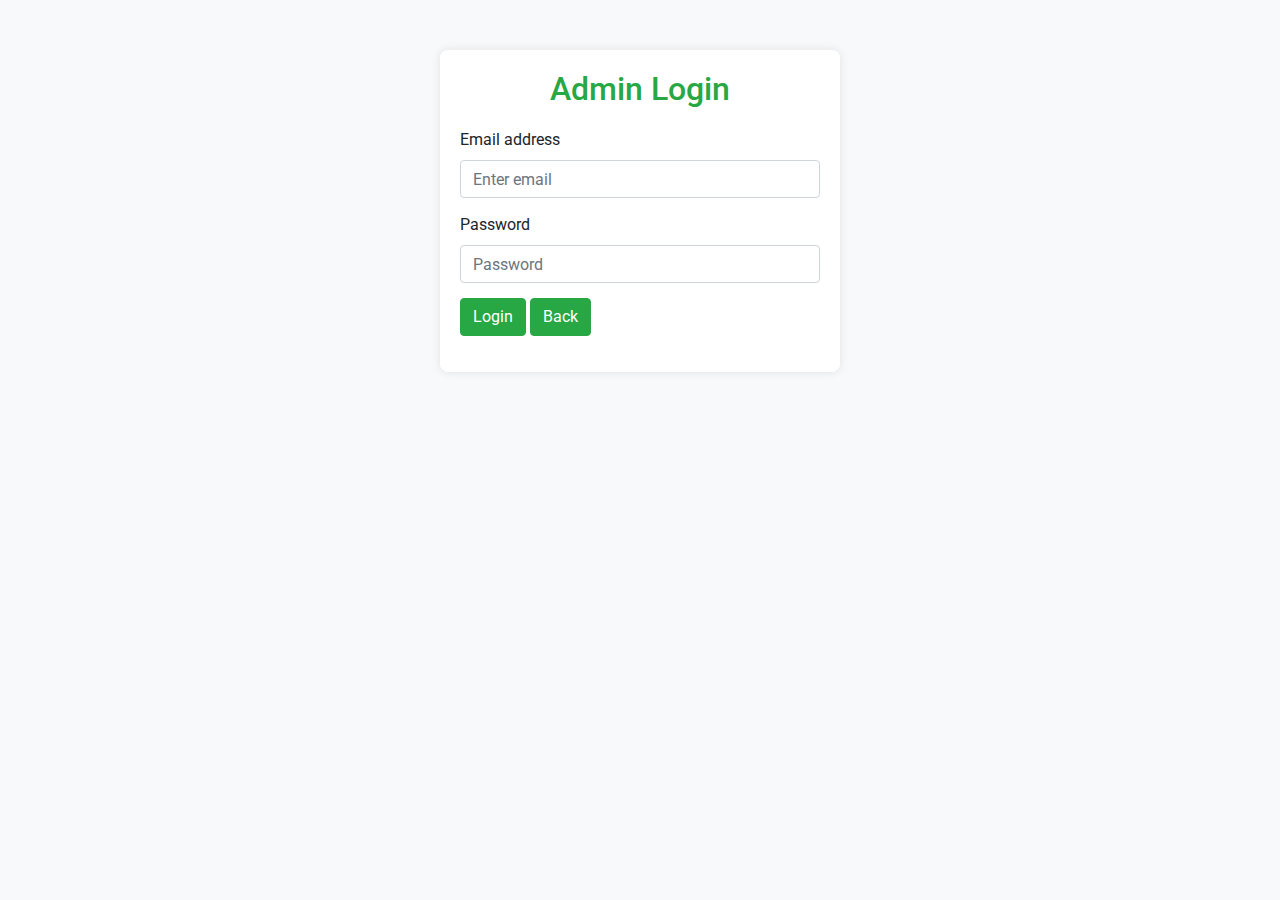
<file: public/SC-admin.html>
<html lang="en">
<head>
    <meta charset="UTF-8">
    <meta name="viewport" content="width=device-width, initial-scale=1.0">
    <title>Admin Login - Sujana Skin & Cosmetic Clinic</title>
    <link href="https://stackpath.bootstrapcdn.com/bootstrap/4.5.2/css/bootstrap.min.css" rel="stylesheet"/>
    <link href="https://cdnjs.cloudflare.com/ajax/libs/font-awesome/5.15.3/css/all.min.css" rel="stylesheet"/>
    <link href="https://fonts.googleapis.com/css2?family=Roboto:wght@400;500;700&display=swap" rel="stylesheet"/>
    <style>
        body {
            font-family: 'Roboto', sans-serif;
            background-color: #f8f9fa;
        }
        .login-container {
            max-width: 400px;
            margin: 50px auto;
            padding: 20px;
            background-color: white;
            border-radius: 8px;
            box-shadow: 0 0 10px rgba(0, 0, 0, 0.1);
        }
        .login-container h2 {
            margin-bottom: 20px;
        }
        .login-container .form-group {
            margin-bottom: 15px;
        }
        .login-container .btn-primary {
            width: 100%;
        }
    </style>
</head>
<body>
    <div class="login-container">
        <h2 class="text-center text-success">Admin Login</h2>
        <form>
            <div class="form-group">
                <label for="email">Email address</label>
                <input type="email" class="form-control" id="email" placeholder="Enter email">
            </div>
            <div class="form-group">
                <label for="password">Password</label>
                <input type="password" class="form-control" id="password" placeholder="Password">
            </div>
            <a href="SC-admincontent.html" class="btn btn-success btn-home">Login</a>
            <a href="../index.html#home" class="btn btn-success btn-home">Back</a>
        </form>
    </div>
    <script src="https://code.jquery.com/jquery-3.5.1.slim.min.js"></script>
    <script src="https://cdn.jsdelivr.net/npm/@popperjs/core@2.5.4/dist/umd/popper.min.js"></script>
    <script src="https://stackpath.bootstrapcdn.com/bootstrap/4.5.2/js/bootstrap.min.js"></script>
</body>
</html>
</file>
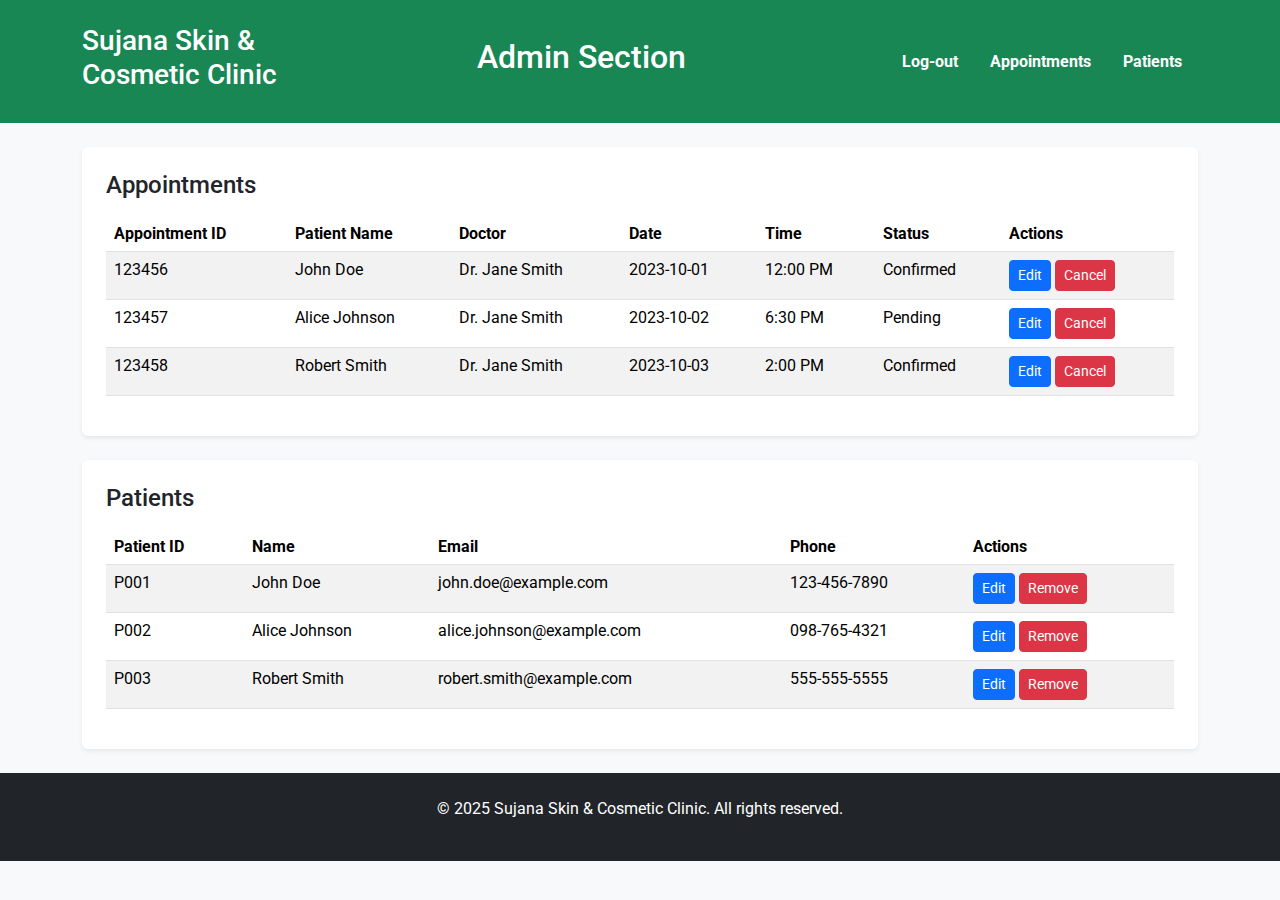
<file: public/SC-admincontent.html>
<html>
 <head>
  <title>
   Clinic Appointment Admin
  </title>
  <link href="https://cdn.jsdelivr.net/npm/bootstrap@5.3.0/dist/css/bootstrap.min.css" rel="stylesheet"/>
  <link href="https://cdnjs.cloudflare.com/ajax/libs/font-awesome/5.15.3/css/all.min.css" rel="stylesheet"/>
  <link href="https://fonts.googleapis.com/css2?family=Roboto:wght@400;500;700&amp;display=swap" rel="stylesheet"/>
  <style>
   body {
            font-family: 'Roboto', sans-serif;
        }
        ul li{
        font-weight: bold;
        }
  </style>
 </head>
 <body class="bg-light">
  <header class="bg-success text-white p-4">
   <div class="container d-flex justify-content-between align-items-center">
    <h1 class="h3">
        <div class="logo">Sujana Skin &<br> Cosmetic Clinic</div>
    </h1>
    <h2 class="text-center">Admin Section</h2>
    <nav>
     <ul class="nav">
      <li class="nav-item">
       <a class="nav-link text-white" href="../index.html#home">
        Log-out
       </a>
      </li>
      <li class="nav-item">
       <a class="nav-link text-white" href="#appointment">
        Appointments
       </a>
      </li>
      <li class="nav-item">
       <a class="nav-link text-white" href="#patient">
        Patients
       </a>
      </li>
     </ul>
    </nav>
   </div>
  </header>
  <main class="container mt-4">
   <section id="appointment" class="bg-white p-4 rounded shadow-sm">
    <h2 class="h4 mb-3">
     Appointments
    </h2>
    <table class="table table-striped">
     <thead>
      <tr>
       <th scope="col">
        Appointment ID
       </th>
       <th scope="col">
        Patient Name
       </th>
       <th scope="col">
        Doctor
       </th>
       <th scope="col">
        Date
       </th>
       <th scope="col">
        Time
       </th>
       <th scope="col">
        Status
       </th>
       <th scope="col">
        Actions
       </th>
      </tr>
     </thead>
     <tbody>
      <tr>
       <td>
        123456
       </td>
       <td>
        John Doe
       </td>
       <td>
        Dr. Jane Smith
       </td>
       <td>
        2023-10-01
       </td>
       <td>
        12:00 PM
       </td>
       <td>
        Confirmed
       </td>
       <td>
        <button class="btn btn-sm btn-primary">
         Edit
        </button>
        <button class="btn btn-sm btn-danger">
         Cancel
        </button>
       </td>
      </tr>
      <tr>
       <td>
        123457
       </td>
       <td>
        Alice Johnson
       </td>
       <td>
        Dr. Jane Smith
       </td>
       <td>
        2023-10-02
       </td>
       <td>
        6:30 PM
       </td>
       <td>
        Pending
       </td>
       <td>
        <button class="btn btn-sm btn-primary">
         Edit
        </button>
        <button class="btn btn-sm btn-danger">
         Cancel
        </button>
       </td>
      </tr>
      <tr>
       <td>
        123458
       </td>
       <td>
        Robert Smith
       </td>
       <td>
        Dr. Jane Smith
       </td>
       <td>
        2023-10-03
       </td>
       <td>
        2:00 PM
       </td>
       <td>
        Confirmed
       </td>
       <td>
        <button class="btn btn-sm btn-primary">
         Edit
        </button>
        <button class="btn btn-sm btn-danger">
         Cancel
        </button>
       </td>
      </tr>
     </tbody>
    </table>
   </section>

   <section id="patient" class="mt-4 bg-white p-4 rounded shadow-sm">
    <h2 class="h4 mb-3">
     Patients
    </h2>
    <table class="table table-striped">
     <thead>
      <tr>
       <th scope="col">
        Patient ID
       </th>
       <th scope="col">
        Name
       </th>
       <th scope="col">
        Email
       </th>
       <th scope="col">
        Phone
       </th>
       <th scope="col">
        Actions
       </th>
      </tr>
     </thead>
     <tbody>
      <tr>
       <td>
        P001
       </td>
       <td>
        John Doe
       </td>
       <td>
        john.doe@example.com
       </td>
       <td>
        123-456-7890
       </td>
       <td>
        <button class="btn btn-sm btn-primary">
         Edit
        </button>
        <button class="btn btn-sm btn-danger">
         Remove
        </button>
       </td>
      </tr>
      <tr>
       <td>
        P002
       </td>
       <td>
        Alice Johnson
       </td>
       <td>
        alice.johnson@example.com
       </td>
       <td>
        098-765-4321
       </td>
       <td>
        <button class="btn btn-sm btn-primary">
         Edit
        </button>
        <button class="btn btn-sm btn-danger">
         Remove
        </button>
       </td>
      </tr>
      <tr>
       <td>
        P003
       </td>
       <td>
        Robert Smith
       </td>
       <td>
        robert.smith@example.com
       </td>
       <td>
        555-555-5555
       </td>
       <td>
        <button class="btn btn-sm btn-primary">
         Edit
        </button>
        <button class="btn btn-sm btn-danger">
         Remove
        </button>
       </td>
      </tr>
     </tbody>
    </table>
   </section>
  </main>
  <footer class="bg-dark text-white p-4 mt-4">
   <div class="container text-center">
    <p>
     © 2025 Sujana Skin & Cosmetic Clinic. All rights reserved.
    </p>
   </div>
  </footer>
  <script src="https://cdn.jsdelivr.net/npm/bootstrap@5.3.0/dist/js/bootstrap.bundle.min.js">
  </script>
 </body>
</html>
</file>
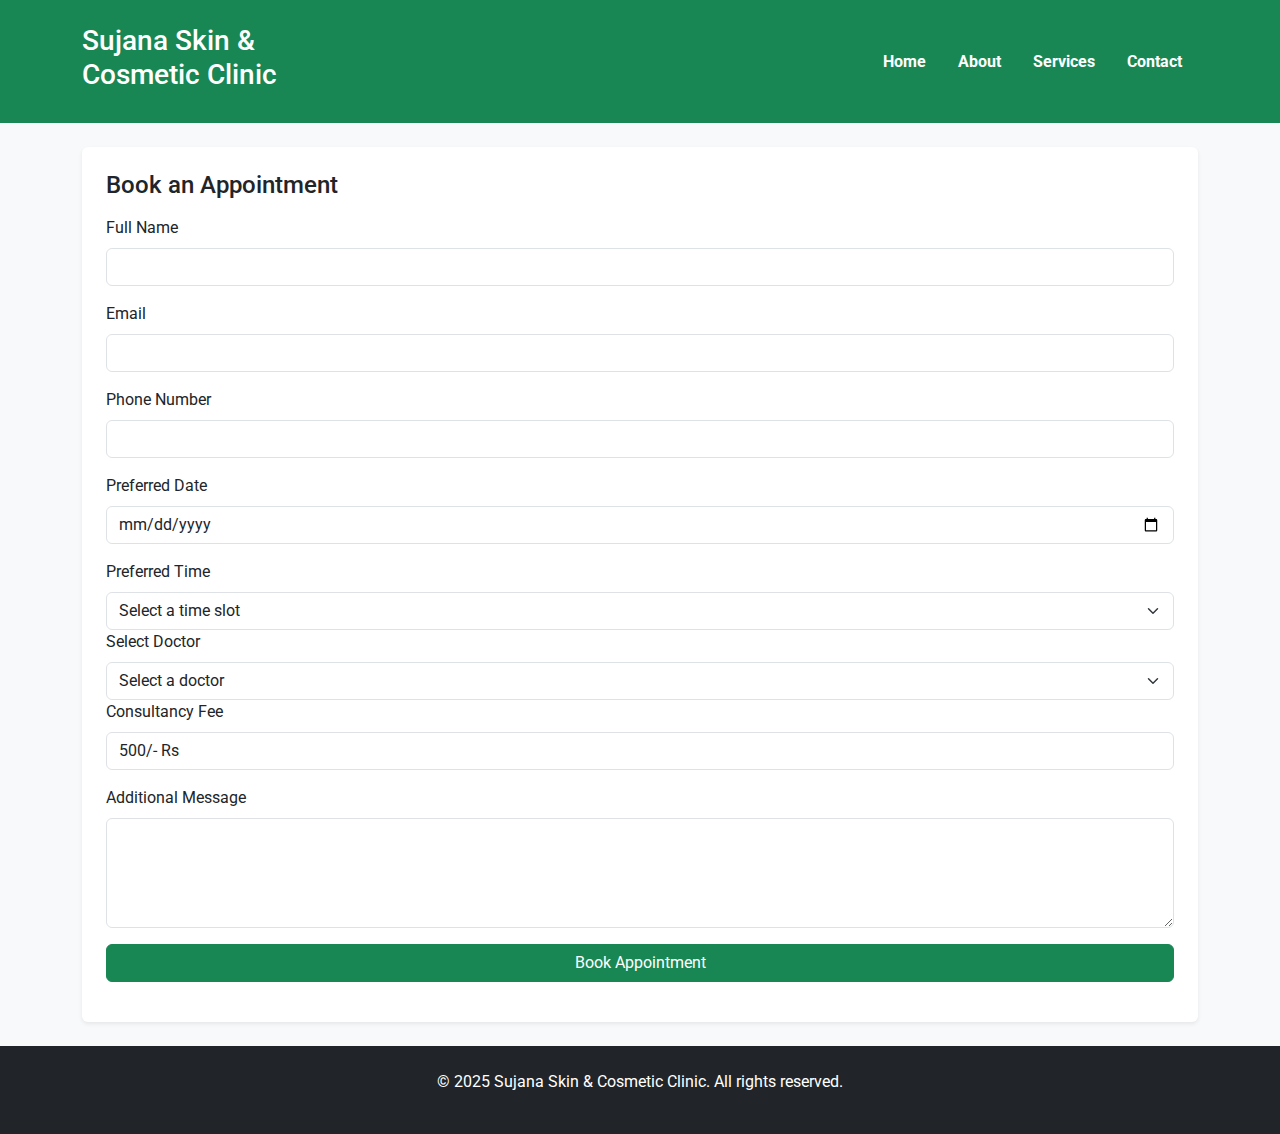
<file: public/SC-booking.html>
<!DOCTYPE html>
<html>
<head>
    <title>Clinic Appointment Booking</title>
    <link href="https://cdn.jsdelivr.net/npm/bootstrap@5.3.0/dist/css/bootstrap.min.css" rel="stylesheet"/>
    <link href="https://cdnjs.cloudflare.com/ajax/libs/font-awesome/5.15.3/css/all.min.css" rel="stylesheet"/>
    <link href="https://fonts.googleapis.com/css2?family=Roboto:wght@400;500;700&display=swap" rel="stylesheet"/>
    <style>
        body {
            font-family: 'Roboto', sans-serif;
        }
        ul li {
            font-weight: bold;
        }
    </style>
</head>
<body class="bg-light">
    <header class="bg-success text-white p-4">
        <div class="container d-flex justify-content-between align-items-center">
            <h1 class="h3">
                <div class="logo">Sujana Skin &<br> Cosmetic Clinic</div>
            </h1>
            <nav>
                <ul class="nav">
                    <li class="nav-item"><a class="nav-link text-white" href="../index.html#home">Home</a></li>
                    <li class="nav-item"><a class="nav-link text-white" href="../index.html#aboutDoctor">About</a></li>
                    <li class="nav-item"><a class="nav-link text-white" href="../index.html#serve">Services</a></li>
                    <li class="nav-item"><a class="nav-link text-white" href="../index.html#contact">Contact</a></li>
                </ul>
            </nav>
        </div>
    </header>
    <main class="container mt-4">
        <section class="bg-white p-4 rounded shadow-sm">
            <h2 class="h4 mb-3">Book an Appointment</h2>
            <form action="successfull.html">
                <div class="mb-3">
                    <label class="form-label" for="name">Full Name</label>
                    <input class="form-control" id="name" name="name" type="text" required>
                    
                </div>
                <div class="mb-3">
                    <label class="form-label" for="email">Email</label>
                    <input class="form-control" id="email" name="email" type="email" required>
                    
                </div>
                <div class="mb-3">
                    <label class="form-label" for="phone">Phone Number</label>
                    <input class="form-control" id="phone" name="phone" type="tel" pattern="[0-9]{10}" required>
                    
                </div>
                <div class="mb-3">
                    <label class="form-label" for="date">Preferred Date</label>
                    <input class="form-control" id="date" name="date" type="date" required>
                   
                </div>
                <div class="mb-3">
                    <label class="form-label" for="time-slot">Preferred Time</label>
                    <select class="form-select" id="time-slot" name="time-slot" required>
                        <option value="" disabled selected>Select a time slot</option>
                        <optgroup label="Afternoon">
                            <option>Monday 12:00 PM - 2:00 PM</option>
                            <option>Tuesday 12:00 PM - 2:00 PM</option>
                            <option>Wednesday 12:00 PM - 2:00 PM</option>
                            <option>Thursday 12:00 PM - 2:00 PM</option>
                            <option>Friday 12:00 PM - 2:00 PM</option>
                            <option>Saturday 12:00 PM - 2:00 PM</option>
                        </optgroup>
                        <optgroup label="Evening">
                            <option>Monday 6:30 PM - 9:30 PM</option>
                            <option>Tuesday 6:30 PM - 9:30 PM</option>
                            <option>Wednesday 6:30 PM - 9:30 PM</option>
                            <option>Thursday 6:30 PM - 9:30 PM</option>
                            <option>Friday 6:30 PM - 9:30 PM</option>
                            <option>Saturday 6:30 PM - 9:30 PM</option>
                        </optgroup>
                        <optgroup label="Sunday">
                            <option>Sunday 11:30 AM - 2:00 PM</option>
                        </optgroup>
                    </select>
                    
                <div class="mb-3">
                    <label class="form-label" for="doctor">Select Doctor</label>
                    <select class="form-select" id="doctor" name="doctor" required>
                        <option value="" disabled selected>Select a doctor</option>
                        <option>Dr. Nagaraja</option>
                    </select>
                <div class="mb-3">
                    <label class="form-label" for="fee">Consultancy Fee</label>
                    <input class="form-control" id="fee" name="fee" readonly type="text" value="500/- Rs">
                </div>
                <div class="mb-3">
                    <label class="form-label" for="message">Additional Message</label>
                    <textarea class="form-control" id="message" name="message" rows="4"></textarea>
                </div>
                <div>
                    <button class="btn btn-success w-100" type="submit">Book Appointment</button>
                </div>
            </form>
        </section>
    </main>
    <footer class="bg-dark text-white p-4 mt-4">
        <div class="container text-center">
            <p>© 2025 Sujana Skin & Cosmetic Clinic. All rights reserved.</p>
        </div>
    </footer>
    <script src="https://cdn.jsdelivr.net/npm/bootstrap@5.3.0/dist/js/bootstrap.bundle.min.js"></script>
</body>
</html>
</file>
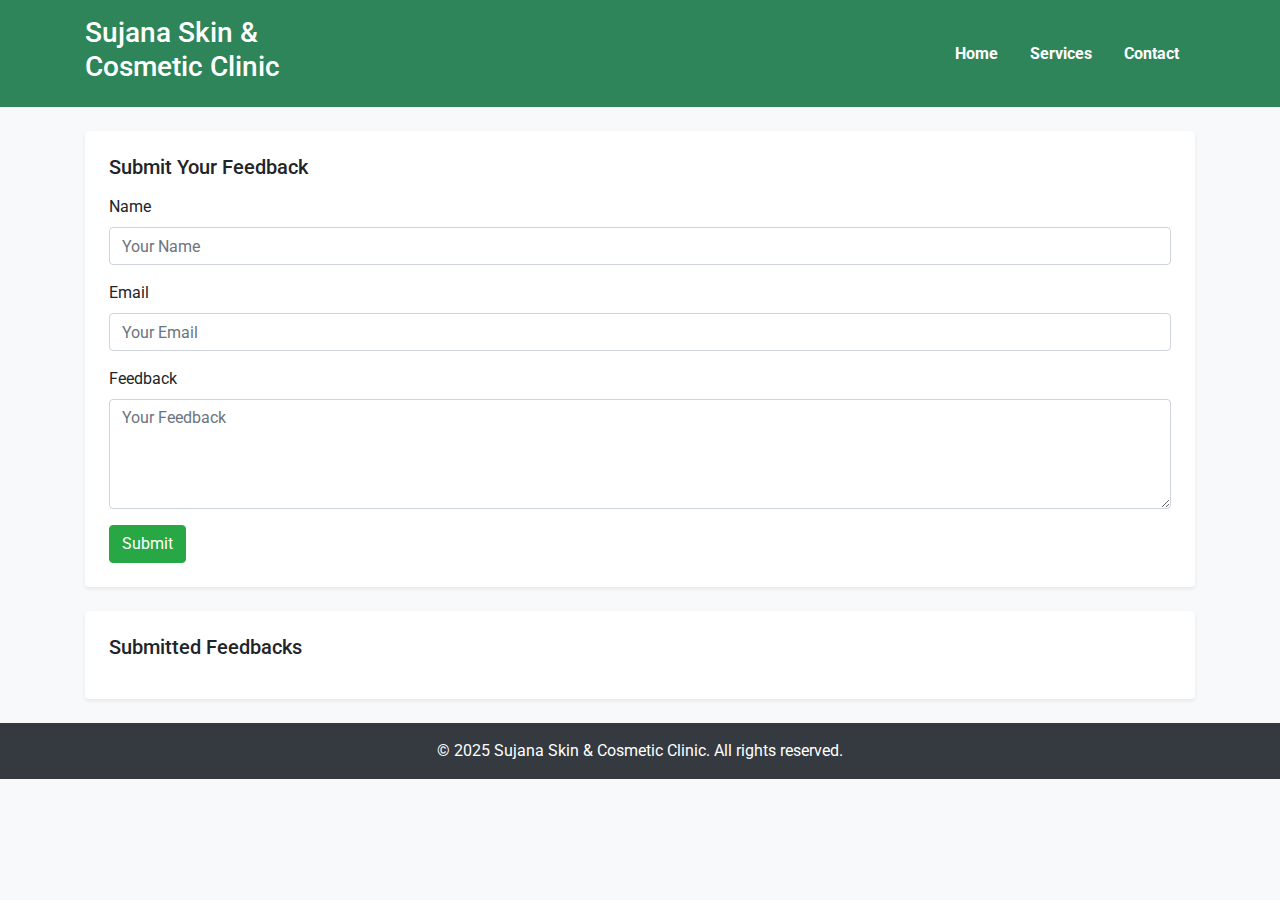
<file: public/SC-feedback.html>
<!DOCTYPE html>
<html lang="en">
<head>
    <meta charset="utf-8"/>
    <meta name="viewport" content="width=device-width, initial-scale=1.0"/>
    <title>Clinic Feedback</title>
    <link href="https://stackpath.bootstrapcdn.com/bootstrap/4.5.2/css/bootstrap.min.css" rel="stylesheet"/>
    <link href="https://cdnjs.cloudflare.com/ajax/libs/font-awesome/5.15.3/css/all.min.css" rel="stylesheet"/>
    <link href="https://fonts.googleapis.com/css2?family=Roboto:wght@400;500;700&display=swap" rel="stylesheet"/>
    <style>
        body {
            font-family: 'Roboto', sans-serif;
            background-color: #f8f9fa;
        }
        .header, .footer {
            background-color: #2f855a;
            color: white;
        }
        .feedback-item {
            border: 1px solid #dee2e6;
            border-radius: .25rem;
            padding: 1rem;
            margin-bottom: 1rem;
        }
        .feedback-item .edit-feedback {
            width: 100%;
            height: 60px;
        }
        ul li{
        font-weight: bold;
        }
    </style>
</head>
<body>
    <header class="header py-3">
        <div class="container d-flex justify-content-between align-items-center">
            <h1 class="h3">Sujana Skin &<br> Cosmetic Clinic</h1>
            <nav>
                <ul class="nav">
                    <li class="nav-item"><a class="nav-link text-white" href="../index.html#home">Home</a></li>
                    <li class="nav-item"><a class="nav-link text-white" href="../index.html#serve">Services</a></li>
                    <li class="nav-item"><a class="nav-link text-white" href="../index.html#contact">Contact</a></li>
                </ul>
            </nav>
        </div>
    </header>

    <main class="container my-4">
        <section class="bg-white p-4 rounded shadow-sm mb-4">
            <h2 class="h5 mb-3">Submit Your Feedback</h2>
            <form id="feedback-form">
                <div class="form-group">
                    <label for="name">Name</label>
                    <input class="form-control" id="name" placeholder="Your Name" type="text"/>
                </div>
                <div class="form-group">
                    <label for="email">Email</label>
                    <input class="form-control" id="email" placeholder="Your Email" type="email"/>
                </div>
                <div class="form-group">
                    <label for="feedback">Feedback</label>
                    <textarea class="form-control" id="feedback" placeholder="Your Feedback" rows="4"></textarea>
                </div>
                <button class="btn btn-success" type="submit">Submit</button>
            </form>
        </section>

        <section class="bg-white p-4 rounded shadow-sm">
            <h2 class="h5 mb-3">Submitted Feedbacks</h2>
            <div id="feedback-list"></div>
        </section>
    </main>

    <footer class="footer py-3 bg-dark text-center text-white">
        <p class="mb-0">© 2025 Sujana Skin & Cosmetic Clinic. All rights reserved.</p>
    </footer>

    <script>
        document.getElementById("feedback-form").addEventListener("submit", submitFeedback);

        function submitFeedback(event) {
            event.preventDefault();

            let name = document.getElementById("name").value.trim();
            let email = document.getElementById("email").value.trim();
            let feedback = document.getElementById("feedback").value.trim();

            if (!name || !email || !feedback) {
                alert("Please fill in all fields.");
                return;
            }

            let feedbackContainer = document.createElement("div");
            feedbackContainer.classList.add("feedback-item");

            feedbackContainer.innerHTML = `
                <div class="d-flex align-items-center mb-2">
                    <img alt="Profile picture of ${name}" class="rounded-circle mr-3" src="https://placehold.co/50x50"/>
                    <div>
                        <h5 class="mb-0">${name}</h5>
                        <small class="text-muted">${email}</small>
                    </div>
                </div>
                <p class="feedback-text">${feedback}</p>
                <button class="btn btn-success btn-sm mr-2" onclick="editFeedback(this)">Edit</button>
                <button class="btn btn-danger btn-sm" onclick="deleteFeedback(this)">Delete</button>
            `;

            document.getElementById("feedback-list").appendChild(feedbackContainer);

            alert("Thank you for your feedback!");
            document.getElementById("feedback-form").reset();
        }

        function deleteFeedback(button) {
            button.parentElement.remove();
        }

        function editFeedback(button) {
            let feedbackItem = button.parentElement;
            let feedbackTextElement = feedbackItem.querySelector(".feedback-text");

            let currentText = feedbackTextElement.innerText;
            feedbackTextElement.innerHTML = `<textarea class="form-control edit-feedback">${currentText}</textarea>`;

            button.textContent = "Save";
            button.classList.remove("btn-warning");
            button.classList.add("btn-success");

            button.onclick = function () {
                let editedText = feedbackItem.querySelector(".edit-feedback").value;
                feedbackTextElement.innerHTML = editedText;

                button.textContent = "Edit";
                button.classList.remove("btn-success");
                button.classList.add("btn-warning");
                button.onclick = function () {
                    editFeedback(button);
                };
            };
        }
    </script>
</body>
</html>
</file>
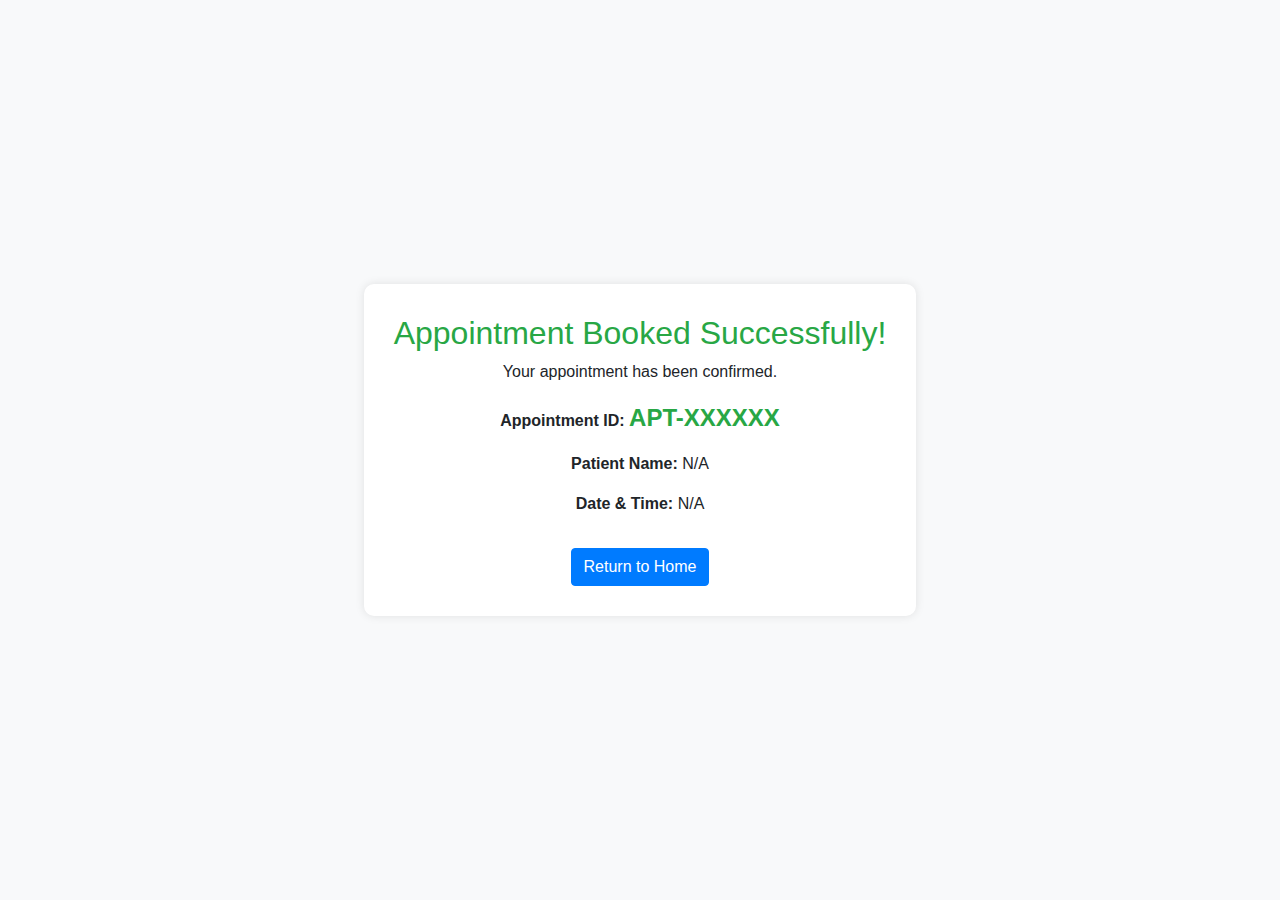
<file: public/successfull.html>
<!DOCTYPE html>
<html lang="en">
<head>
    <meta charset="UTF-8">
    <meta name="viewport" content="width=device-width, initial-scale=1.0">
    <title>Appointment Confirmation</title>
    <link href="https://stackpath.bootstrapcdn.com/bootstrap/4.5.2/css/bootstrap.min.css" rel="stylesheet"/>
    <style>
        body {
            font-family: Arial, sans-serif;
            background-color: #f8f9fa;
            display: flex;
            justify-content: center;
            align-items: center;
            height: 100vh;
            margin: 0;
        }
        .confirmation-container {
            background: white;
            padding: 30px;
            border-radius: 10px;
            box-shadow: 0 0 10px rgba(0, 0, 0, 0.1);
            text-align: center;
        }
        .appointment-id {
            font-size: 1.5rem;
            font-weight: bold;
            color: #28a745;
        }
    </style>
</head>
<body>

    <div class="confirmation-container">
        <h2 class="text-success">Appointment Booked Successfully!</h2>
        <p>Your appointment has been confirmed.</p>
        <p><strong>Appointment ID:</strong> <span class="appointment-id">APT-XXXXXX</span></p>
        <p><strong>Patient Name:</strong> <span>N/A</span></p>
        <p><strong>Date & Time:</strong> <span>N/A</span></p>
        <a href="../index.html#home" class="btn btn-primary mt-3">Return to Home</a>
    </div>

</body>
</html>
</file>
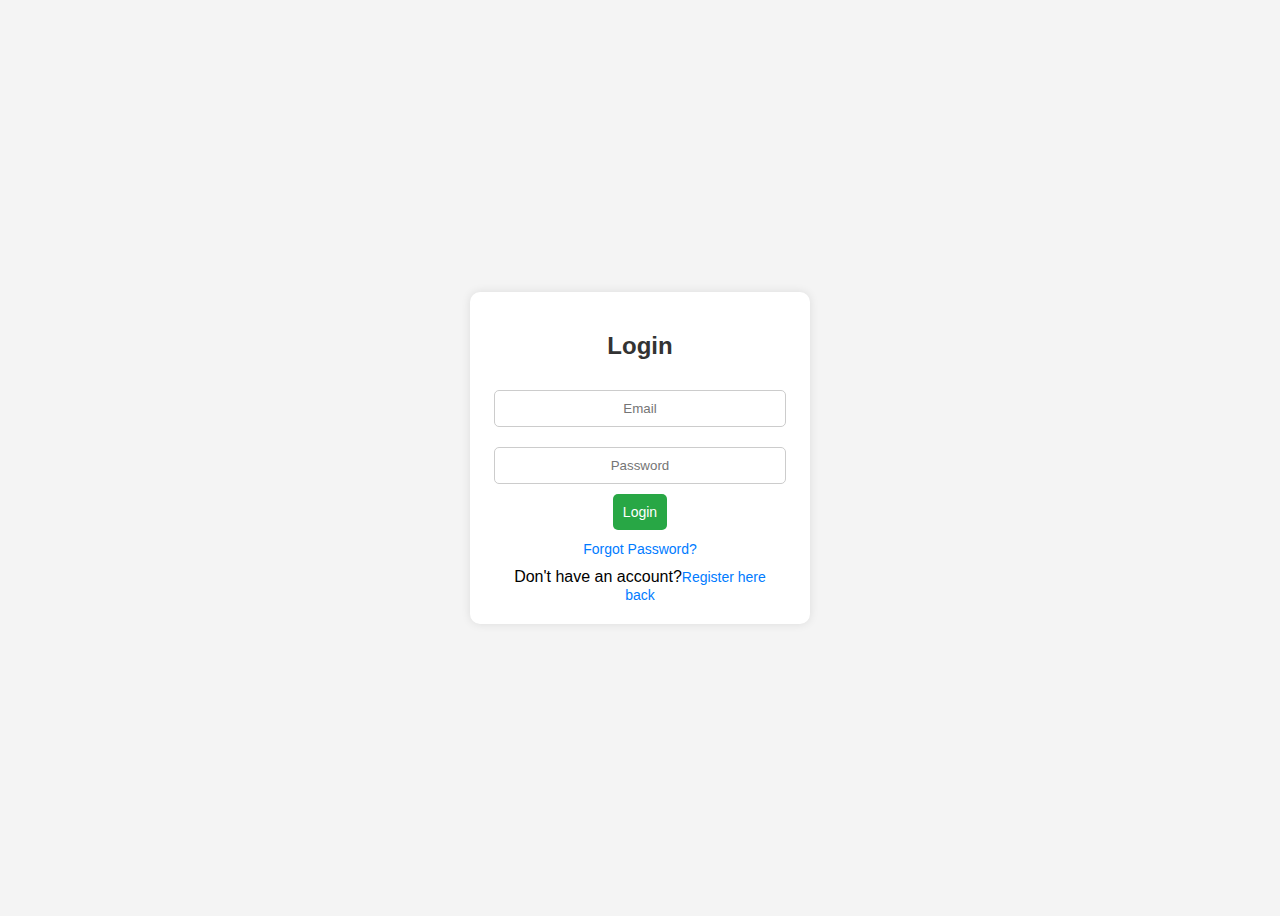
<file: public/userlogin.html>
<!DOCTYPE html>
<html lang="en">
<head>
    <meta charset="UTF-8">
    <meta name="viewport" content="width=device-width, initial-scale=1.0">
    <title>Sujana Skin & Cosmetic Clinic - Register & Login</title>
    <style>
        body {
            font-family: Arial, sans-serif;
            background-color: #f4f4f4;
            display: flex;
            justify-content: center;
            align-items: center;
            height: 100vh;
            flex-direction: column;
        }
        .container {
            background: white;
            padding: 20px;
            border-radius: 10px;
            box-shadow: 0px 0px 10px rgba(0, 0, 0, 0.1);
            width: 300px;
            text-align: center;
        }
        h2 {
            color: #333;
        }
        form {
            display: flex;
            flex-direction: column;
            align-items: center;
        }
        input {
            width: 90%;
            padding: 10px;
            margin: 10px 0;
            border: 1px solid #ccc;
            border-radius: 5px;
            text-align: center;
        }
        button {
            width: 100%;
            padding: 10px;
            background: #28a745;
            border: none;
            color: white;
            border-radius: 5px;
            cursor: pointer;
        }
        button:hover {
            background: #218838;
        }
        .links {
            margin-top: 10px;
        }
        .links a {
            color: #007bff;
            text-decoration: none;
            font-size: 14px;
        }
        .links a:hover {
            text-decoration: underline;
        }
       .log{
            color: white;
            font-size: 14px;
            text-decoration: none;
        }
       .log:hover{
            text-decoration: underline;
        }
    </style>
</head>
<body>
    <div class="container">
        <h2>Login</h2>
        <form action="../index.html#home">
            <input type="email" name="email" placeholder="Email" required>
            <input type="password" name="password" placeholder="Password" required>
            <a href="SC-booking.html"><button type="submit"class="log">Login</button></a>
        </form>
        <div class="links">
            <a href="../index.html#home">Forgot Password?</a>
        </div>
        <div class="links">
            Don't have an account?<a href="userReg.html">Register here</a><br>
            <a href="../index.html#home">back</a>
        </div>
    </div>
</body>
</html>
</file>
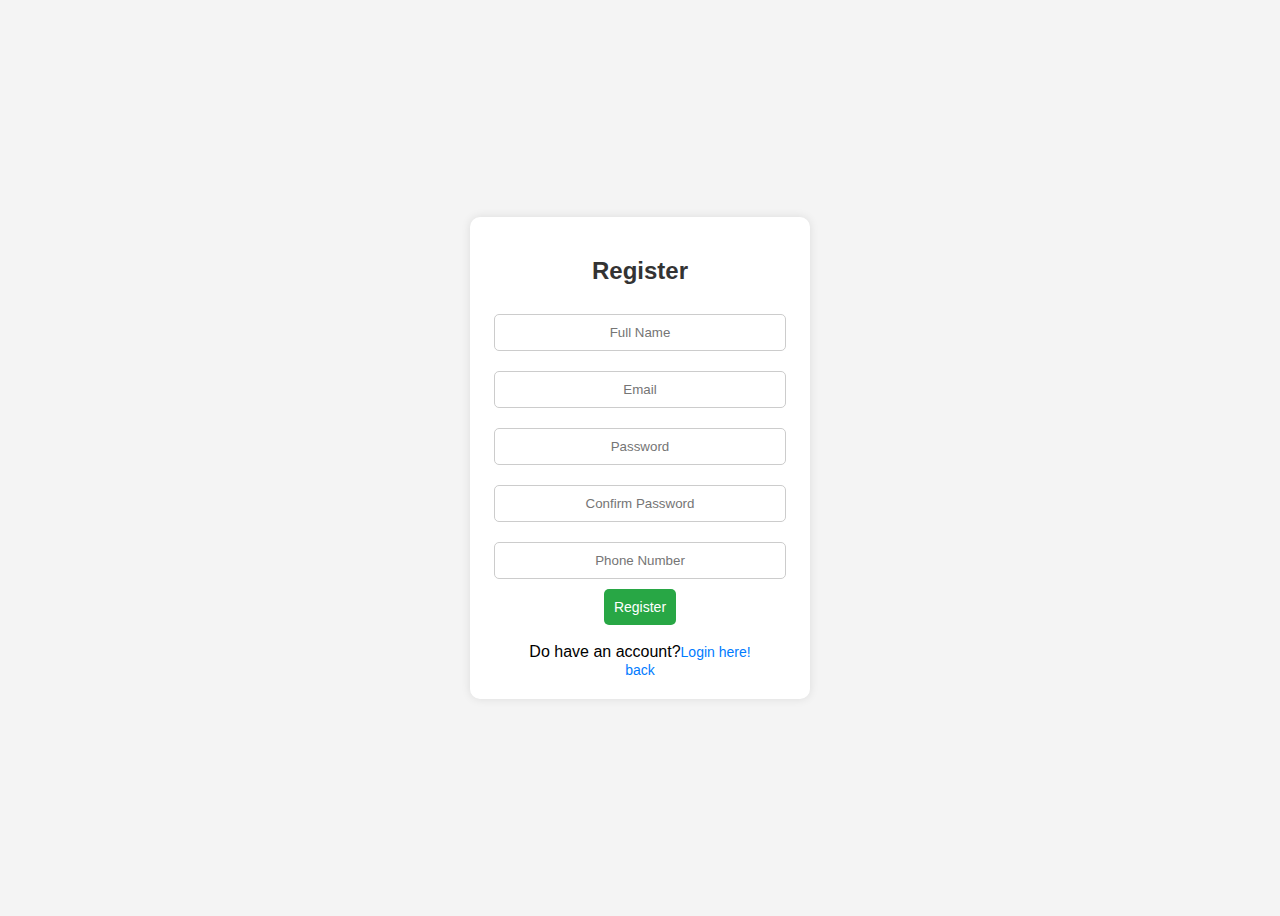
<file: public/userReg.html>
<!DOCTYPE html>
<html lang="en">
<head>
    <meta charset="UTF-8">
    <meta name="viewport" content="width=device-width, initial-scale=1.0">
    <title>Sujana Skin & Cosmetic Clinic - Register & Login</title>
    <style>
        body {
            font-family: Arial, sans-serif;
            background-color: #f4f4f4;
            display: flex;
            justify-content: center;
            align-items: center;
            height: 100vh;
            flex-direction: column;
        }
        .container {
            background: white;
            padding: 20px;
            border-radius: 10px;
            box-shadow: 0px 0px 10px rgba(0, 0, 0, 0.1);
            width: 300px;
            text-align: center;
        }
        h2 {
            color: #333;
        }
        form {
            display: flex;
            flex-direction: column;
            align-items: center;
        }
        input {
            width: 90%;
            padding: 10px;
            margin: 10px 0;
            border: 1px solid #ccc;
            border-radius: 5px;
            text-align: center;
        }
        button {
            width: 100%;
            padding: 10px;
            background: #28a745;
            border: none;
            color: white;
            border-radius: 5px;
            cursor: pointer;
        }
        button:hover {
            background: #218838;
        }
        .links a {
            color: #007bff;
            text-decoration: none;
            font-size: 14px;
        }
        .links a:hover {
            text-decoration: underline;
        }
        .reg{
            color: white;
            font-size: 14px;
            text-decoration: none;
        }
        .reg:hover{
            text-decoration: underline;
        }
    </style>
</head>
<body>
    <div class="container">
        <h2>Register</h2>
        <form action="../index.html#home">
            <input type="text" name="fullname" placeholder="Full Name" required>
            <input type="email" name="email" placeholder="Email" required>
            <input type="password" name="password" placeholder="Password" required>
            <input type="password" name="confirm_password" placeholder="Confirm Password" required>
            <input type="tel" name="phone" placeholder="Phone Number" required>
            <a href="../index.html#home"><button type="submit" class="reg">Register</button></a><br>
            <div class="links">
                Do have an account?<a href="userlogin.html">Login here!</a><br>
                <a href="../index.html#home">back</a>
            </div>
        </form>
    </div>
</body>
</html>
</file>
